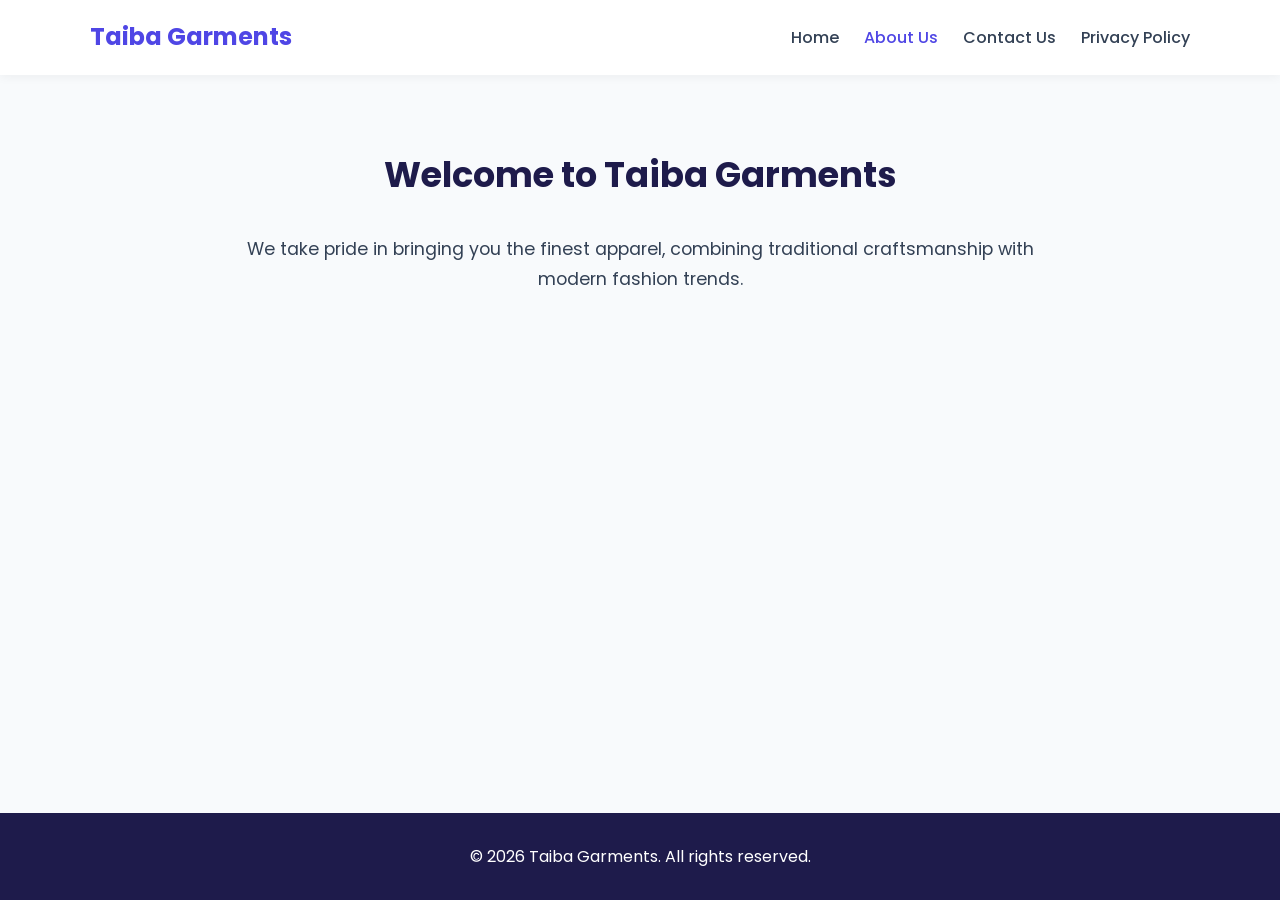
<file: about.html>
<!DOCTYPE html>
<html lang="en">
<head>
    <meta charset="UTF-8">
    <meta name="viewport" content="width=device-width, initial-scale=1.0">
    <title id="meta-title">About Us | Taiba Garments</title>
    <meta name="description" id="meta-desc" content="">
    <link rel="stylesheet" href="style.css">
    <link href="https://fonts.googleapis.com/css2?family=Poppins:wght@300;400;500;600;700&display=swap" rel="stylesheet">
</head>
<body data-page="about">

    <header class="navbar">
        <div class="container nav-container">
            <h1 id="brand-name" class="logo">Taiba Garments</h1>
            <nav>
                <ul class="nav-links">
                    <li><a href="index.html">Home</a></li>
                    <li><a href="about.html" class="active">About Us</a></li>
                    <li><a href="contact.html">Contact Us</a></li>
                    <li><a href="privacy.html">Privacy Policy</a></li>
                </ul>
            </nav>
        </div>
    </header>

    <section class="section container">
        <h2 id="about-heading" class="section-title">About Us</h2>
        <p id="about-body" class="page-text">Loading...</p>
    </section>

    <footer class="footer">
        <div class="container footer-content">
            <p>&copy; 2026 Taiba Garments. All rights reserved.</p>
        </div>
    </footer>

    <script src="script.js"></script>
</body>
</html>
</file>
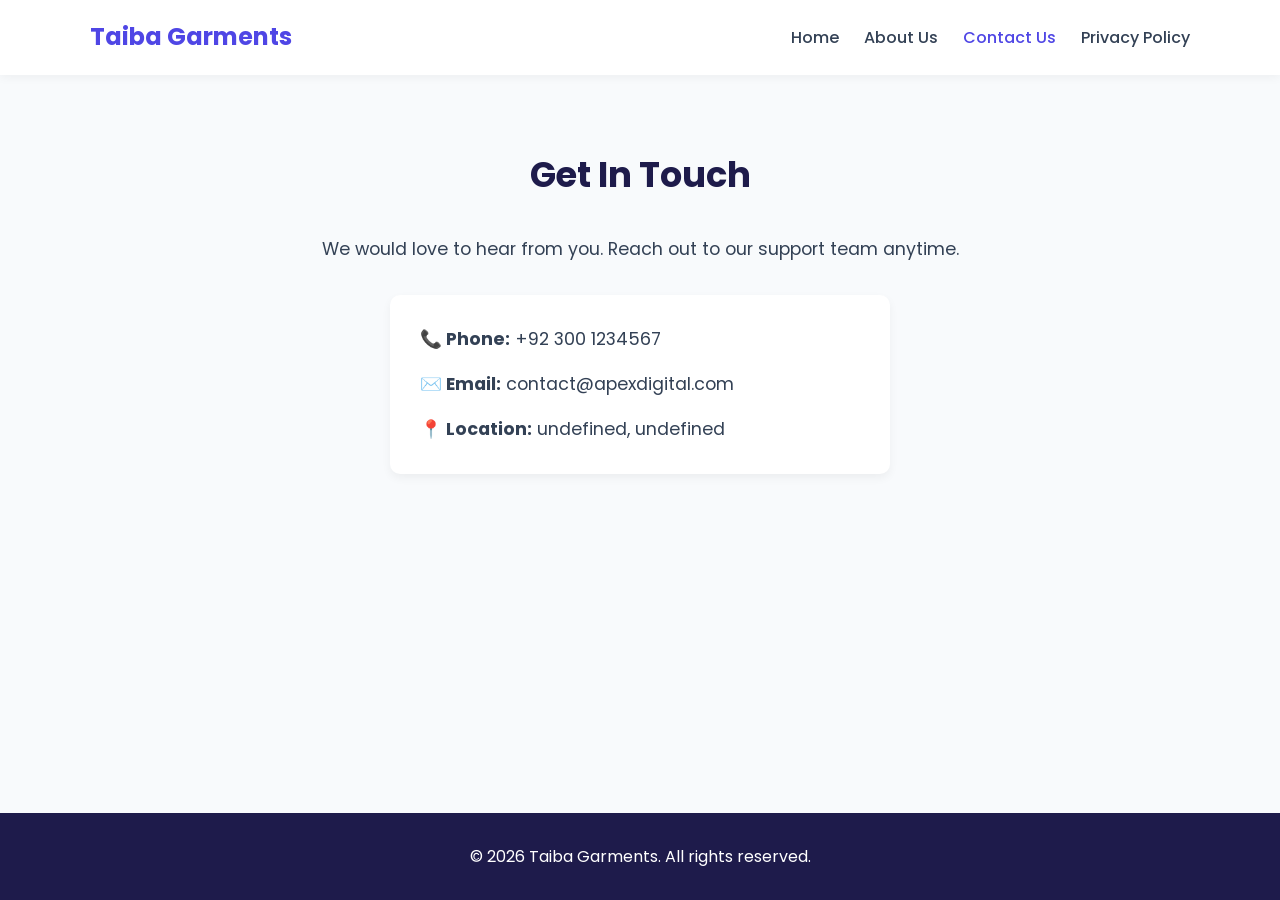
<file: contact.html>
<!DOCTYPE html>
<html lang="en">
<head>
    <meta charset="UTF-8">
    <meta name="viewport" content="width=device-width, initial-scale=1.0">
    <title id="meta-title">Contact Us | Taiba Garments</title>
    <meta name="description" id="meta-desc" content="">
    <link rel="stylesheet" href="style.css">
    <link href="https://fonts.googleapis.com/css2?family=Poppins:wght@300;400;500;600;700&display=swap" rel="stylesheet">
</head>
<body data-page="contact">

    <header class="navbar">
        <div class="container nav-container">
            <h1 id="brand-name" class="logo">Taiba Garments</h1>
            <nav>
                <ul class="nav-links">
                    <li><a href="index.html">Home</a></li>
                    <li><a href="about.html">About Us</a></li>
                    <li><a href="contact.html" class="active">Contact Us</a></li>
                    <li><a href="privacy.html">Privacy Policy</a></li>
                </ul>
            </nav>
        </div>
    </header>

    <section class="section container">
        <h2 id="contact-heading" class="section-title">Get In Touch</h2>
        <p id="contact-subheading" class="page-text">Loading...</p>
        
        <div class="contact-box">
            <p><strong>📞 Phone:</strong> <span id="contact-phone"></span></p>
            <p><strong>✉️ Email:</strong> <span id="contact-email"></span></p>
            <p><strong>📍 Location:</strong> <span id="contact-address"></span></p>
        </div>
    </section>

    <footer class="footer">
        <div class="container footer-content">
            <p>&copy; 2026 Taiba Garments. All rights reserved.</p>
        </div>
    </footer>

    <script src="script.js"></script>
</body>
</html>
</file>
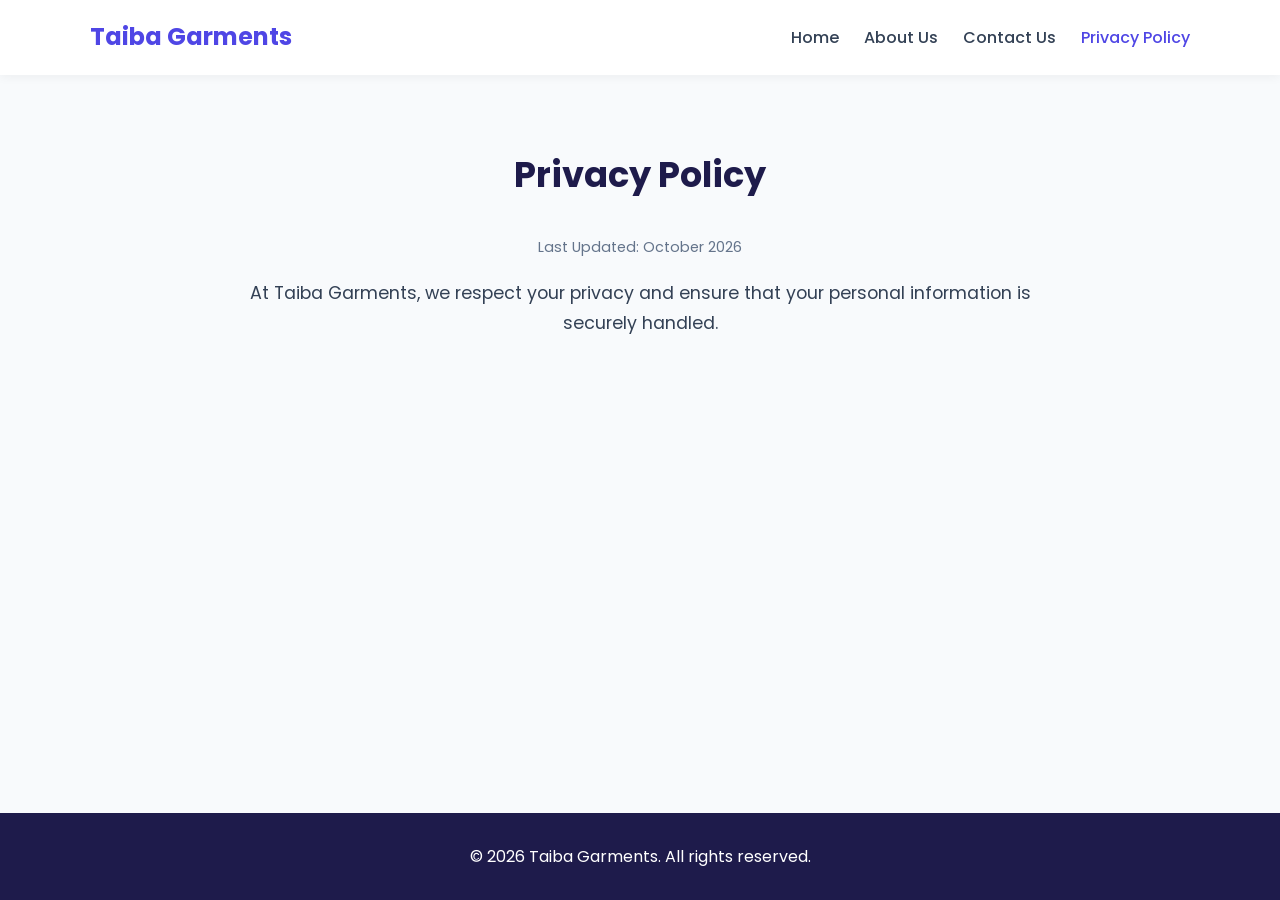
<file: privacy.html>
<!DOCTYPE html>
<html lang="en">
<head>
    <meta charset="UTF-8">
    <meta name="viewport" content="width=device-width, initial-scale=1.0">
    <title id="meta-title">Privacy Policy | Taiba Garments</title>
    <meta name="description" id="meta-desc" content="">
    <link rel="stylesheet" href="style.css">
    <link href="https://fonts.googleapis.com/css2?family=Poppins:wght@300;400;500;600;700&display=swap" rel="stylesheet">
</head>
<body data-page="privacy">

    <header class="navbar">
        <div class="container nav-container">
            <h1 id="brand-name" class="logo">Taiba Garments</h1>
            <nav>
                <ul class="nav-links">
                    <li><a href="index.html">Home</a></li>
                    <li><a href="about.html">About Us</a></li>
                    <li><a href="contact.html">Contact Us</a></li>
                    <li><a href="privacy.html" class="active">Privacy Policy</a></li>
                </ul>
            </nav>
        </div>
    </header>

    <section class="section container">
        <h2 id="privacy-heading" class="section-title">Privacy Policy</h2>
        <p class="last-updated">Last Updated: <span id="privacy-date"></span></p>
        <p id="privacy-body" class="page-text">Loading...</p>
    </section>

    <footer class="footer">
        <div class="container footer-content">
            <p>&copy; 2026 Taiba Garments. All rights reserved.</p>
        </div>
    </footer>

    <script src="script.js"></script>
</body>
</html>
</file>
<file: style.css>
:root {
    --primary: #4f46e5;
    --secondary: #1e1b4b;
    --text: #334155;
    --bg: #f8fafc;
    --white: #ffffff;
}

* {
    margin: 0;
    padding: 0;
    box-sizing: border-box;
    font-family: 'Poppins', sans-serif;
}

/* Sticky Footer Layout Fix */
html, body {
    height: 100%;
}

body {
    background-color: var(--bg);
    color: var(--text);
    line-height: 1.7;
    display: flex;
    flex-direction: column;
    min-height: 100vh;
}

.container {
    width: 90%;
    max-width: 1100px;
    margin: 0 auto;
}

/* Navbar */
.navbar {
    background: var(--white);
    box-shadow: 0 2px 10px rgba(0,0,0,0.05);
    position: sticky;
    top: 0;
    z-index: 100;
}

.nav-container {
    display: flex;
    justify-content: space-between;
    align-items: center;
    height: 75px;
}

.logo {
    font-size: 1.5rem;
    color: var(--primary);
    font-weight: 700;
}

.nav-links {
    list-style: none;
    display: flex;
    gap: 25px;
}

.nav-links a {
    text-decoration: none;
    color: var(--text);
    font-weight: 500;
    transition: 0.3s;
}

.nav-links a:hover, .nav-links a.active {
    color: var(--primary);
}

/* Hero */
.hero {
    background: linear-gradient(rgba(0,0,0,0.6), rgba(0,0,0,0.6)), url('https://images.unsplash.com/photo-1441986300917-64674bd600d8?auto=format&fit=crop&q=80&w=1200') center/cover;
    color: var(--white);
    text-align: center;
    padding: 120px 20px;
}

.hero-content h2 {
    font-size: 2.8rem;
    margin-bottom: 15px;
}

.hero-content p {
    font-size: 1.1rem;
    max-width: 650px;
    margin: 0 auto 25px;
}

.btn {
    background: var(--primary);
    color: var(--white);
    padding: 12px 30px;
    border-radius: 6px;
    text-decoration: none;
    font-weight: 600;
    display: inline-block;
    transition: 0.3s;
}

.btn:hover {
    background: #4338ca;
}

/* Sections */
.section {
    padding: 70px 0;
    flex: 1; /* Content ko expand karke footer ko niche dhakelne ke liye */
}

.section-title {
    font-size: 2.2rem;
    color: var(--secondary);
    text-align: center;
    margin-bottom: 30px;
}

.page-text {
    max-width: 800px;
    margin: 0 auto;
    font-size: 1.1rem;
    text-align: center;
}

/* Services Grid */
.services-grid {
    display: grid;
    grid-template-columns: repeat(auto-fit, minmax(280px, 1fr));
    gap: 30px;
    margin-top: 40px;
}

.service-card {
    background: var(--white);
    border-radius: 12px;
    overflow: hidden;
    box-shadow: 0 4px 12px rgba(0,0,0,0.05);
    transition: 0.3s;
}

.service-card:hover {
    transform: translateY(-5px);
    box-shadow: 0 10px 20px rgba(0,0,0,0.1);
}

.service-img {
    width: 100%;
    height: 220px;
    object-fit: cover;
}

.service-info {
    padding: 20px;
}

.service-info h3 {
    font-size: 1.3rem;
    color: var(--secondary);
    margin-bottom: 6px;
}

.service-price {
    color: var(--primary);
    font-weight: 600;
    font-size: 1.1rem;
    margin-bottom: 10px;
}

.contact-box {
    background: var(--white);
    max-width: 500px;
    margin: 30px auto 0;
    padding: 30px;
    border-radius: 10px;
    box-shadow: 0 4px 10px rgba(0,0,0,0.05);
    display: flex;
    flex-direction: column;
    gap: 15px;
    font-size: 1.1rem;
}

.last-updated {
    text-align: center;
    font-size: 0.9rem;
    color: #64748b;
    margin-bottom: 20px;
}

/* Footer */
.footer {
    background: var(--secondary);
    color: var(--white);
    text-align: center;
    padding: 30px 0;
    margin-top: auto; /* Hamesha bottom par fix rakhne ke liye */
}
</file>
